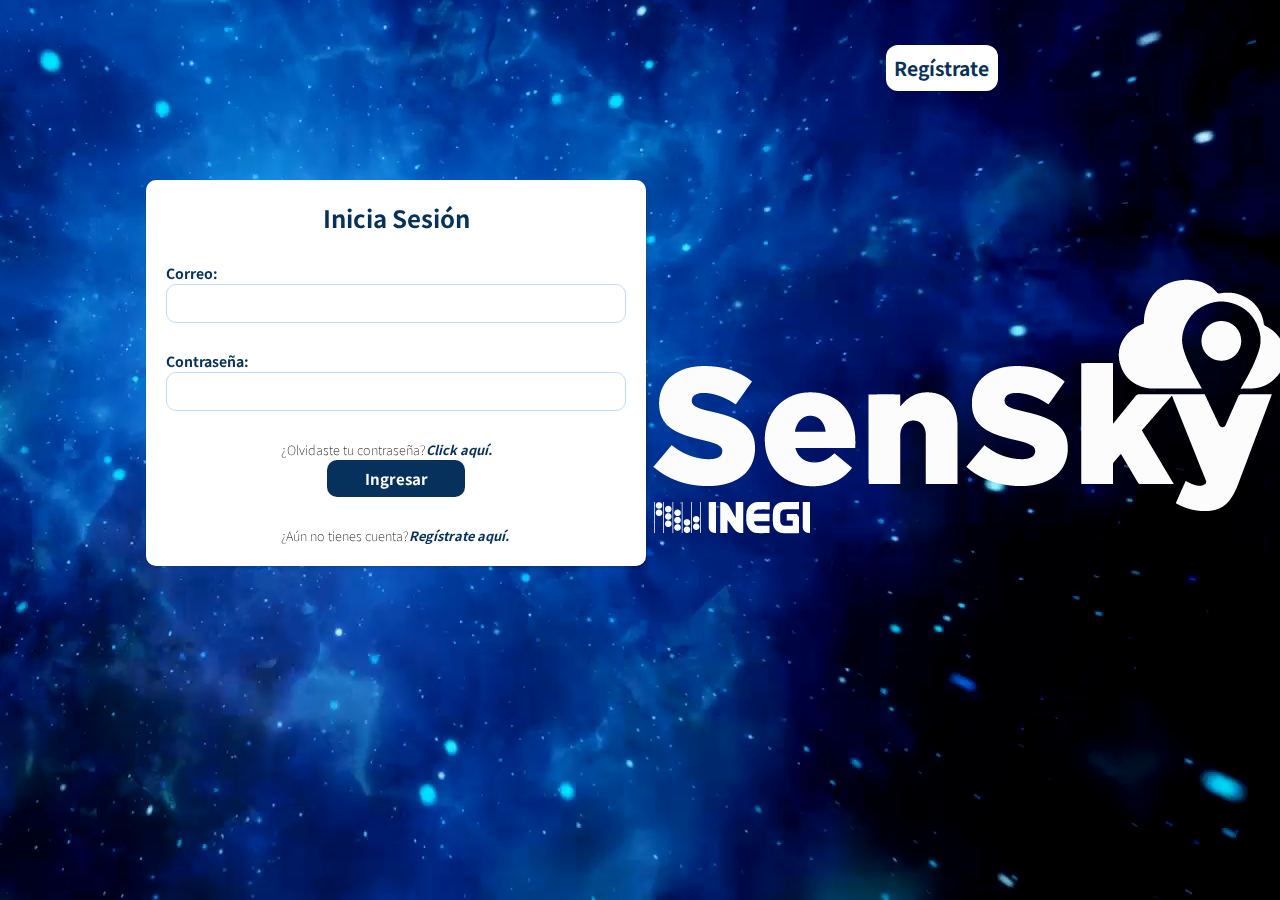
<file: login.html>
<!DOCTYPE html>
<html lang="en" >
<head>
  <meta charset="UTF-8">
  <meta name="viewport" content="width=device-width, initial-scale=1, shrink-to-fit=no">
  <title>SENSKY | Login</title>
  <link href="https://fonts.googleapis.com/css2?family=Noto+Sans+JP&display=swap" rel="stylesheet">
  <link rel="stylesheet" href="Assets/css/login-style.css">
  <link rel="icon" href="Assets/1x/sen.ico">
</head>

<body>
<video autoplay muted loop id="myVideo">
        <source src="Assets/1x/Multimedia2.mp4" type="video/mp4">
</video>
<div id="nav">
  <button id="bt1"><a class="myBtn">Regístrate</a></button>
</div>
<img class="logo" id="texto-sensky" src="Assets/1x/logo_Sensky.png">
<!-- partial:index.partial.html -->
<div class="wrapper" id="login-wrapper">
    <div class="title">
      Inicia Sesión
    </div>
    <div class="form">
       <div class="inputfield">
          <label>Correo:</label>
          <input type="text" class="input">
       </div>  
        <div class="inputfield">
          <label>Contraseña:</label>
          <input type="text" class="input">
       </div>  
       <label class="labels">¿Olvidaste tu contraseña?<i>Click aquí.</i></label>
      <div class="inputfield">
        <input type="submit" value="Ingresar" class="btn">
      </div>
      <label class="labels">¿Aún no tienes cuenta?<i class="myBtn">Regístrate aquí.</i></label>
    </div>
</div>

<div id="myModal" class="modal">
  <div class="modal-content">
  <div class="wrapper">
    <span class="close">&times;</span>
    <div class="title">
      Regístrate
    </div>
    <div class="form">
       <div class="inputfield">
          <label>Nombre(s):</label>
          <input type="text" class="input">
       </div>  
        <div class="inputfield">
          <label>Apellídos:</label>
          <input type="text" class="input">
       </div>  
       <div id="email-div" class="inputfield">
          <label>Correo:</label>
          <input type="text" id="email-input" class="input" onkeydown="validation()">
          <span id="email-text"></span>
       </div> 
       <div class="inputfield">
          <label>Contraseña:</label>
          <input type="password" class="input">
       </div>  
      <div class="inputfield">
          <label>Repetir contraseña:</label>
          <input type="password" class="input">
       </div> 
      <div class="inputfield terms">
          <label class="check">
            <input type="checkbox">
            <span class="checkmark"></span>
          </label>
          <p>Términos y Condiciones</p>
       </div> 
      <div class="inputfield">
        <input type="submit" value="Aceptar" class="btn">
      </div>
    </div>
</div>
</div>
</div>
<!-- partial -->
  <script type="text/javascript" src="Assets/js/login.js"></script>
</body>
</html>
</file>
<file: Assets/css/login-style.css>
*
{
  box-sizing: border-box;
  font-family: 'Noto Sans JP', sans-serif;
  font-weight: bold;
}

body
{
  padding: 0 10px;
}

button
{
  background-color: #fff;
  border: none;
  color: white;
  padding: 0.7em;
  text-align: center;
  text-decoration: none;
  display: inline-block;
  font-size: 0.8em;
  border-radius: 12px;
}

/***********************************
** Nav Styles
***********************************/

#nav
{
  position: absolute;
  padding: 0 3% 0 3%;
  top: 5%;
  right: 19%;
}

#nav a 
{
  font-size: 1.5em;
}

#bt1 a
{
  text-decoration: none;
  color: #06315c;
}
#bt1:hover
{
  background-color: #558cc2;
  transition: all .5 ease;
}

#bt1:hover > a
{
  color: white;
}

/***********************************
** Intro Styles
***********************************/

/* Background video */
#myVideo 
{
  position: absolute;
  right: 0;
  bottom: 0;
  min-width: 100%;
  min-height: 100%;
}

.logo
{
  top: 30vh;
  left: 50vw;
  position: absolute;
  z-index: 1;
}

/***********************************
** Modal Styles
***********************************/

.modal
{
  display: none;
  position: fixed;
  z-index: 1;
  top: 0;
  left: 29vw;
}

.close
{
  color: black;
  float: right;
  font-size: 28px;
  font-weight: bold;
  background-color: white;
  border-radius: 20px;
}

.close:hover,
.close:focus 
{
  color: #000;
  text-decoration: none;
  cursor: pointer;
}

.labels
{
  font-size: 0.8em;
  font-weight: 1;
  margin: 9em;
  margin-bottom: 1.5em;
}

.labels i
{
  color: #06315c;
  text-decoration: none;
}

.myBtn
{
  cursor: pointer;
}

/***********************************
** Login Form Styles
***********************************/

#login-wrapper
{
  right: 0;
  margin-left: 10vw;
  background-color: #fff;
}

#login-wrapper .input,
#login-wrapper .textarea
{
  width: 100%;
  outline: none;
  border: 1px solid #bedcfa;
  font-size: 15px;
  padding: 8px 10px;
  border-radius: 10px;
  transition: all 0.3s ease;
}

/***********************************
** Register Form Styles 
***********************************/

.wrapper
{
  max-width: 500px;
  width: 100%;
  background: #bedcfa;
  margin: 20vh auto;
  box-shadow: 2px 2px 4px rgba(0,0,0,0.125);
  padding: 20px;
  position: relative;
  border-radius: 10px;
}

.wrapper .title
{
  font-size: 24px;
  margin-bottom: 25px;
  color: #06315c;
  text-align: center;
}

.wrapper .form
{
  width: 100%;
}

.wrapper .form .inputfield
{
  margin-bottom: 25px;
}

.wrapper .form .inputfield label
{
   width: 200px;
   color: #06315c;
   margin-right: 10px;
  font-size: 14px;
}

.wrapper .form .inputfield .input,
.wrapper .form .inputfield .textarea
{
  width: 100%;
  outline: none;
  border: 1px solid #fff;
  font-size: 15px;
  padding: 8px 10px;
  border-radius: 10px;
  transition: all 0.3s ease;
}

.wrapper .form .inputfield .textarea
{
  width: 100%;
  height: 125px;
  resize: none;
}

.wrapper .form .inputfield .custom_select
{
  position: relative;
  width: 100%;
  height: 37px;
}

.wrapper .form .inputfield .custom_select:before
{
  content: "";
  position: absolute;
  top: 12px;
  right: 10px;
  border: 8px solid;
  border-color: #d5dbd9 transparent transparent transparent;
  pointer-events: none;
}

.wrapper .form .inputfield .custom_select select
{
  -webkit-appearance: none;
  -moz-appearance:   none;
  appearance:        none;
  outline: none;
  width: 100%;
  height: 100%;
  border: 0px;
  padding: 8px 10px;
  font-size: 15px;
  border: 1px solid #d5dbd9;
  border-radius: 3px;
}


.wrapper .form .inputfield .input:focus,
.wrapper .form .inputfield .textarea:focus,
.wrapper .form .inputfield .custom_select select:focus
{
  border: 1px solid #06315c;
}

.wrapper .form .inputfield.valid .input:focus,
.wrapper .form .inputfield.valid .textarea:focus,
.wrapper .form .inputfield.valid .custom_select select:focus
{
  border: 1px solid #6bb323;
}

.wrapper .form .inputfield.invalid .input:focus,
.wrapper .form .inputfield.invalid .textarea:focus,
.wrapper .form .inputfield.invalid .custom_select select:focus
{
  border: 1px solid #ff0000;
}

.wrapper .form .inputfield p
{
   font-size: 14px;
   color: #06315c;
}
.wrapper .form .inputfield .check
{
  width: 15px;
  height: 15px;
  position: relative;
  display: block;
  cursor: pointer;
}
.wrapper .form .inputfield .check input[type="checkbox"]
{
  position: absolute;
  top: 0;
  left: 0;
  opacity: 0;
}

.wrapper .form .inputfield .check .checkmark
{
  width: 15px;
  height: 15px;
  border: 1px solid #06315c;
  background-color: #fff;
  display: block;
  position: relative;
}

.wrapper .form .inputfield .check .checkmark:before
{
  content: "";
  position: absolute;
  top: 1px;
  left: 2px;
  width: 5px;
  height: 2px;
  border: 2px solid;
  border-color: transparent transparent #fff #fff;
  transform: rotate(-45deg);
  display: none;
}

/***********************************
** Conditions Checkform
***********************************/

.wrapper .form .inputfield .check input[type="checkbox"]:checked ~ .checkmark
{
  background: #06315c;
}

.wrapper .form .inputfield .check input[type="checkbox"]:checked ~ .checkmark:before
{
  display: block;
}

.wrapper .form .inputfield.terms
{
    display: flex;
    align-items: center;
}

.wrapper .form .inputfield .btn
{
  width: 30%;
   padding: 8px 10px;
  font-size: 15px; 
  border: 0px;
  background:  #06315c;
  color: #fff;
  cursor: pointer;
  border-radius: 10px;
  outline: none;
  margin-left: 35%;
}

.wrapper .form .inputfield .btn:hover
{
  background: #558cc2;
}

.wrapper .form .inputfield:last-child
{
  margin-bottom: 0;
}

/***********************************
** Media Queries
***********************************/

@media (max-width:620px) {

  .wrapper .form .inputfield
  {
    flex-direction: column;
    align-items: flex-start;
  }

  .wrapper .form .inputfield label
  {
    margin-bottom: 5px;
  }
  
  .wrapper .form .inputfield.terms
  {
    flex-direction: row;
  }

  .logo
  {
    display: none;
  }

  .labels
  {
  margin: 0;
  margin-bottom: 1.5em;
  }

  .wrapper .form .inputfield .btn
  {
    width: 50%;
    margin-left: 20vw;
  }


  #login-wrapper
  {
    margin-left: 0;
  }
}

@media only screen and (max-width: 1278px)
{
  .logo
  {
    display: none;
  }
}
</file>
